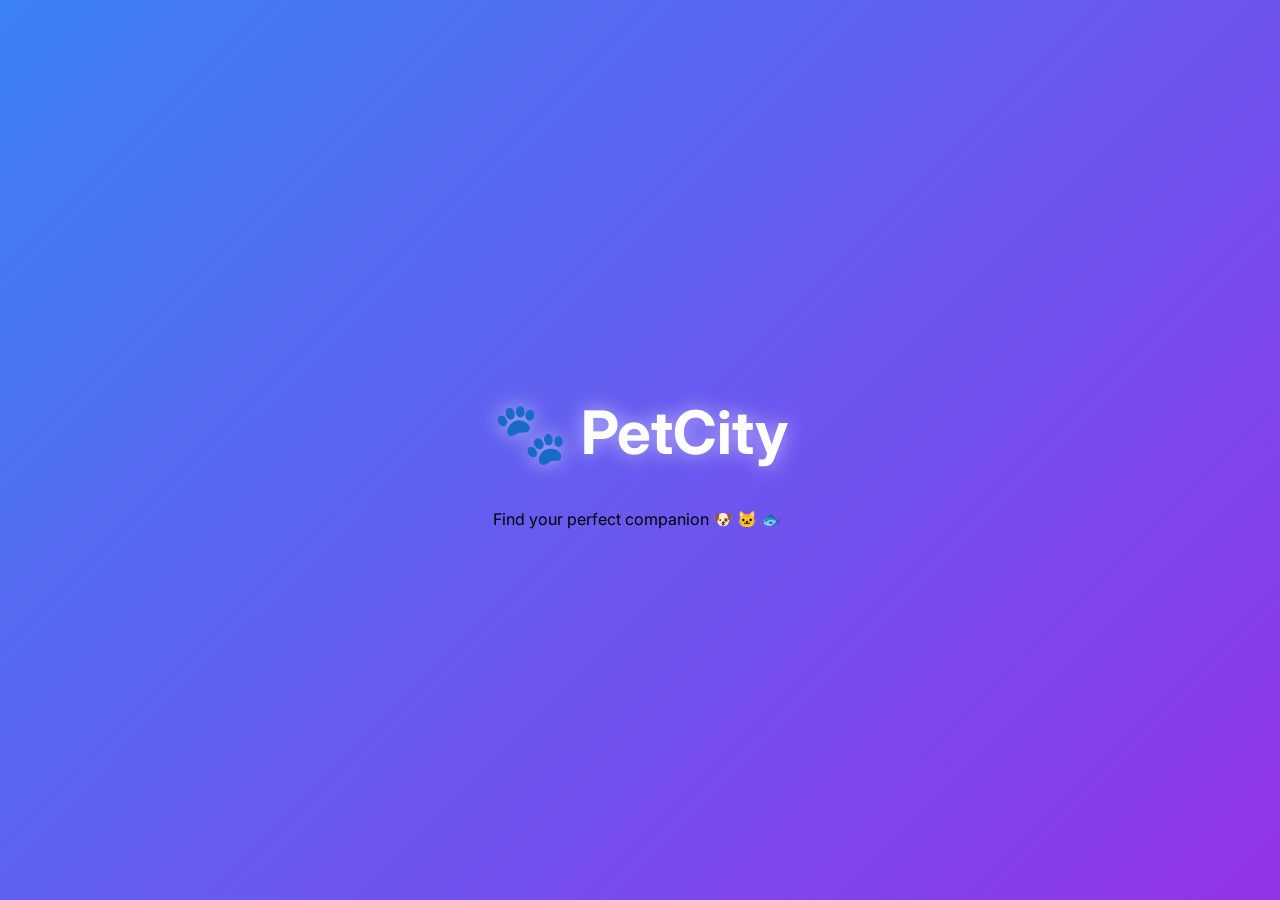
<file: pet/index.html>
<!DOCTYPE html>
<html>
<head>
  <title>PetCity</title>
  <link rel="stylesheet" href="css/styles.css">
  <link href="https://fonts.googleapis.com/css2?family=Inter&display=swap" rel="stylesheet">
</head>
<body>

<!-- SPLASH -->
<div id="splash">
  <div class="splash-content">
    <h1>🐾 PetCity</h1>
    <p>Find your perfect companion 🐶 🐱 🐟</p>
  </div>
</div>

<header class="navbar">
  <div class="logo" onclick="window.location.href='index.html'">
    🐾 PetCity
  </div>
  <div id="navButtons"></div>
</header>

<!-- HERO -->
<section class="hero">
  <h1>Welcome to PetCity</h1>
  <p>Find your perfect companion 🐶🐱🐟</p>
</section>

<!-- CONTROLS -->
<div class="controls">

  <div class="search-box">
    <input id="search" placeholder="Search pets..." oninput="UI.home()">
  </div>

  <div class="filter-buttons">
    <button onclick="UI.setFilter('', this)" class="active">All</button>
    <button onclick="UI.setFilter('Dog', this)">🐶 Dog</button>
    <button onclick="UI.setFilter('Cat', this)">🐱 Cat</button>
    <button onclick="UI.setFilter('Parrot', this)">🦜 Parrot</button>
    <button onclick="UI.setFilter('Hamster', this)">🐹 Hamster</button>
    <button onclick="UI.setFilter('Fish', this)">🐟 Fish</button>
  </div>

  <select id="sort" onchange="UI.home()">
    <option value="">Sort</option>
    <option value="az">A-Z</option>
    <option value="new">Newest</option>
  </select>

</div>

<!-- LOADER -->
<div id="loader">
  <div class="spinner"></div>
</div>

<!-- MAIN -->
<main id="app"></main>

<!-- SCRIPTS -->
<script src="js/storage.js"></script>
<script src="js/pets.js"></script>
<script src="js/upload.js"></script>
<script src="js/auth.js"></script>
<script src="js/admin.js"></script>
<script src="js/ui.js"></script>

<script>
window.onload = () => {

  UI.applyTheme();
  Auth.init();
  UI.updateNavbar();

  let splash = document.getElementById("splash");

  if(localStorage.getItem("skipSplash") === "true"){

    localStorage.removeItem("skipSplash");
    splash.style.display = "none";

    UI.showLoader();

    setTimeout(()=>{
      UI.home();
      UI.hideLoader();
    }, 100);

  } else {

    UI.showSplash(()=>{
      UI.showLoader();

      setTimeout(()=>{
        UI.home();
        UI.hideLoader();
      }, 100);
    });

  }
};

</script>

</body>
</html>
</file>
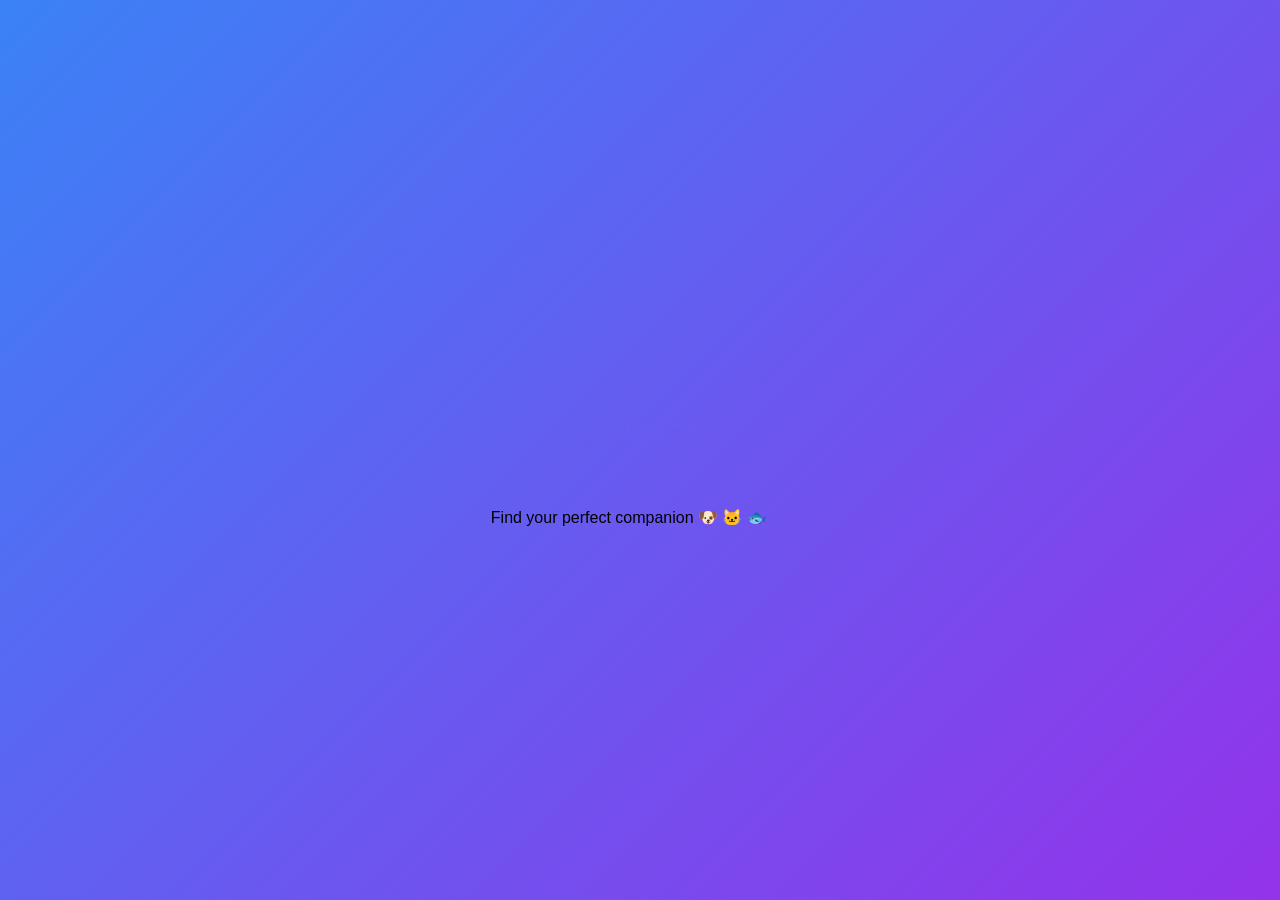
<file: pet/admin.html>
<!DOCTYPE html>
<html>
<head>
  <title>Admin - PetCity</title>
  <link rel="stylesheet" href="css/styles.css">
</head>
<body>

<header class="navbar">
  <div class="logo" onclick="window.location.href='index.html'">🐾 PetCity</div>
  <div id="navButtons"></div>
</header>

<main id="app"></main>

<script src="js/storage.js"></script>
<script src="js/pets.js"></script>
<script src="js/upload.js"></script>
<script src="js/auth.js"></script>   
<script src="js/admin.js"></script>
<script src="js/ui.js"></script>

<script>
window.onload = () => {
  UI.updateNavbar();

  let params = new URLSearchParams(window.location.search);
  let mode = params.get("mode");
  let id = params.get("id");

  if(mode === "add"){
    UI.addForm();
  }
  else if(mode === "edit"){
    UI.addForm(Number(id));
  }
  else{
    Admin.panel();
  }
};
</script>

</body>
</html>
</file>
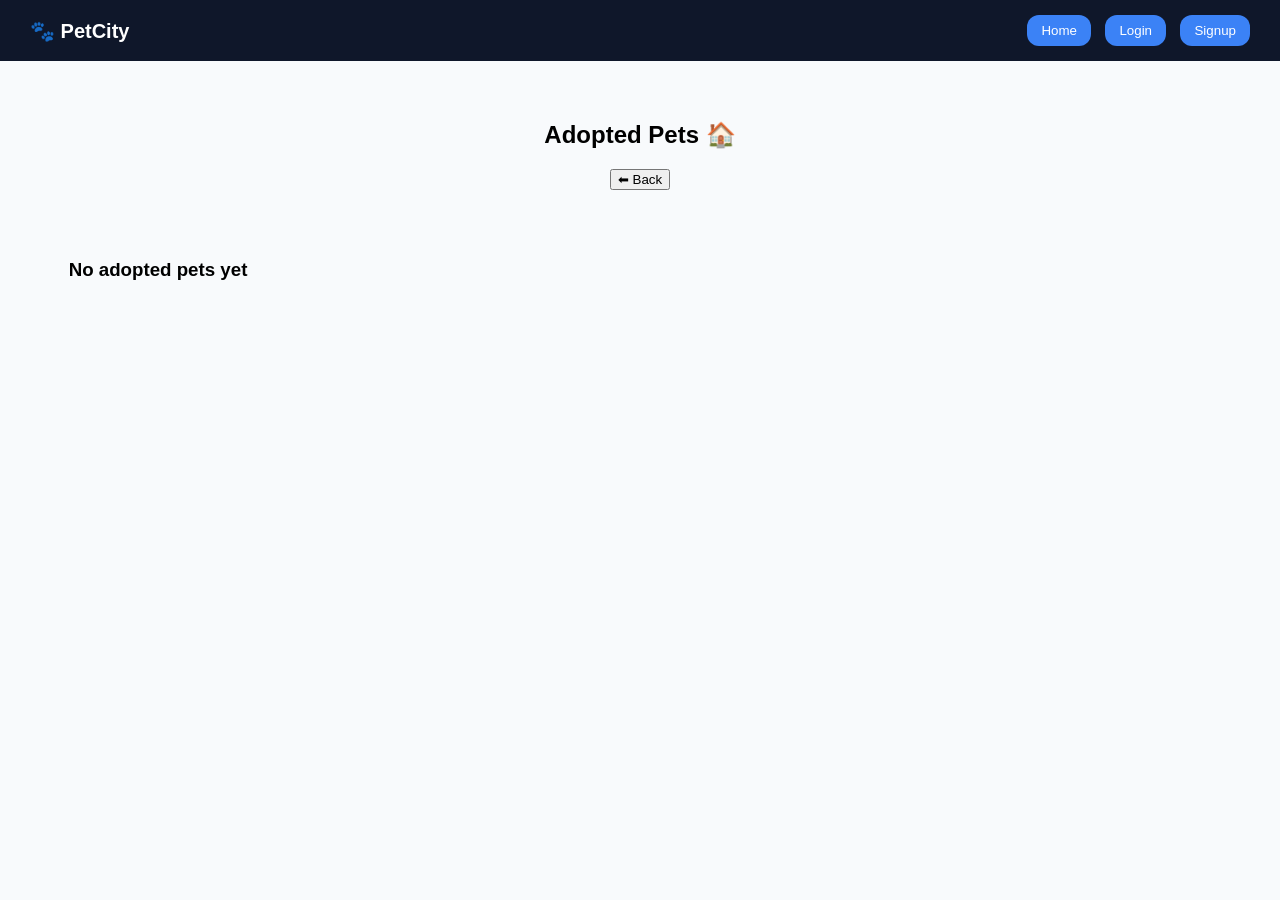
<file: pet/adopted.html>
<!DOCTYPE html>
<html>
<head>
  <title>Adopted Pets - PetCity</title>
  <link rel="stylesheet" href="css/styles.css">
</head>
<body>

<header class="navbar">
  <div class="logo" onclick="window.location.href='index.html'">🐾 PetCity</div>
  <div id="navButtons"></div>
</header>

<main id="app"></main>

<script src="js/storage.js"></script>
<script src="js/pets.js"></script>
<script src="js/upload.js"></script>
<script src="js/auth.js"></script>   
<script src="js/admin.js"></script>
<script src="js/ui.js"></script>
<script>
window.onload = () => {
   UI.applyTheme(); 
  UI.updateNavbar();
  Admin.viewAdopted();
};
</script>

</body>
</html>
</file>
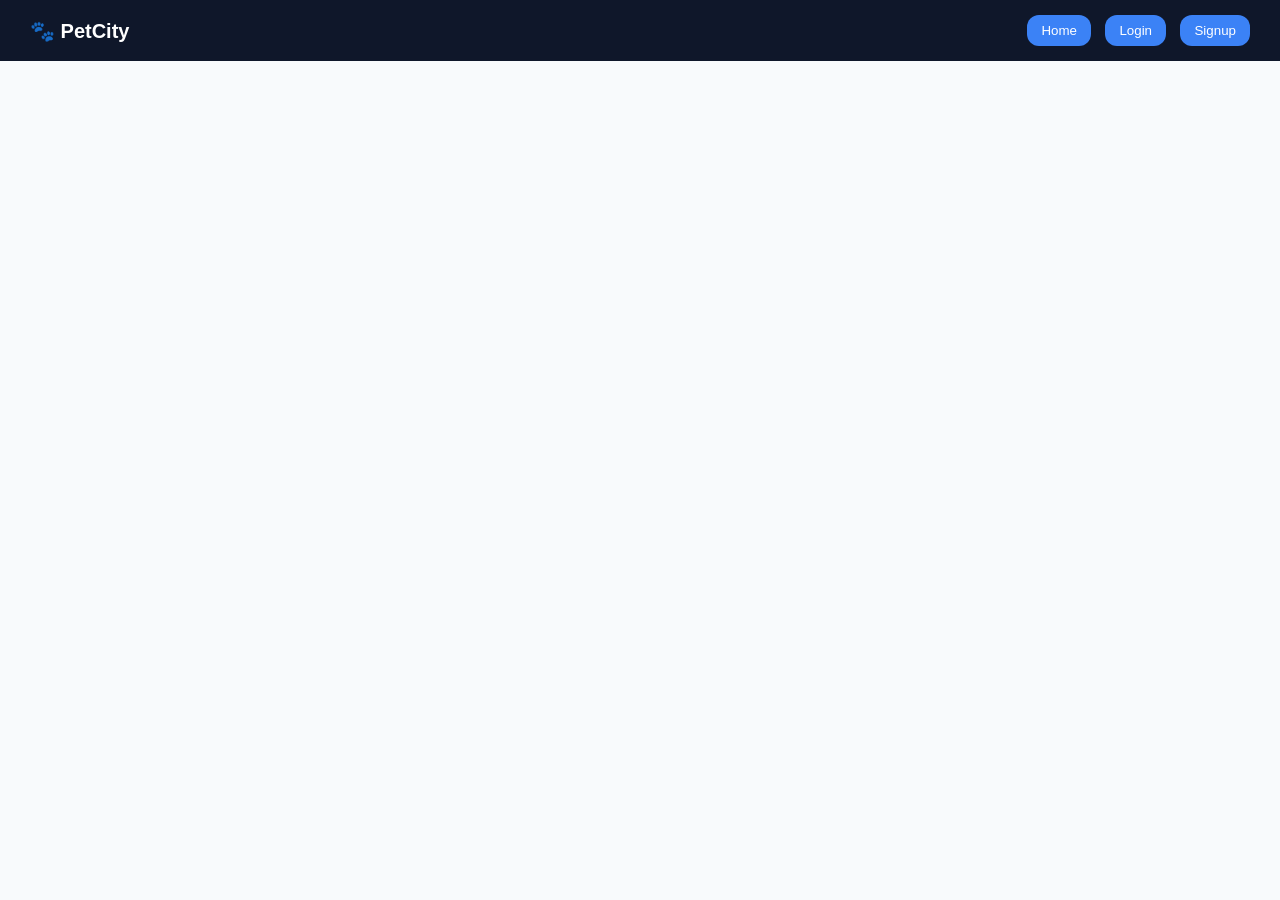
<file: pet/details.html>
<!DOCTYPE html>
<html>
<head>
  <title>Details - PetCity</title>
  <link rel="stylesheet" href="css/styles.css">
</head>
<body>

<header class="navbar">
  <div class="logo" onclick="window.location.href='index.html'">🐾 PetCity</div>
  <div id="navButtons"></div>
</header>

<main id="app"></main>

<script src="js/storage.js"></script>
<script src="js/pets.js"></script>
<script src="js/upload.js"></script>
<script src="js/auth.js"></script>   
<script src="js/admin.js"></script>
<script src="js/ui.js"></script>

<script>
window.onload = () => {
     UI.applyTheme(); 
  UI.updateNavbar();

  let params = new URLSearchParams(window.location.search);
  let id = params.get("id");

  UI.details(Number(id));
};
</script>

</body>
</html>
</file>
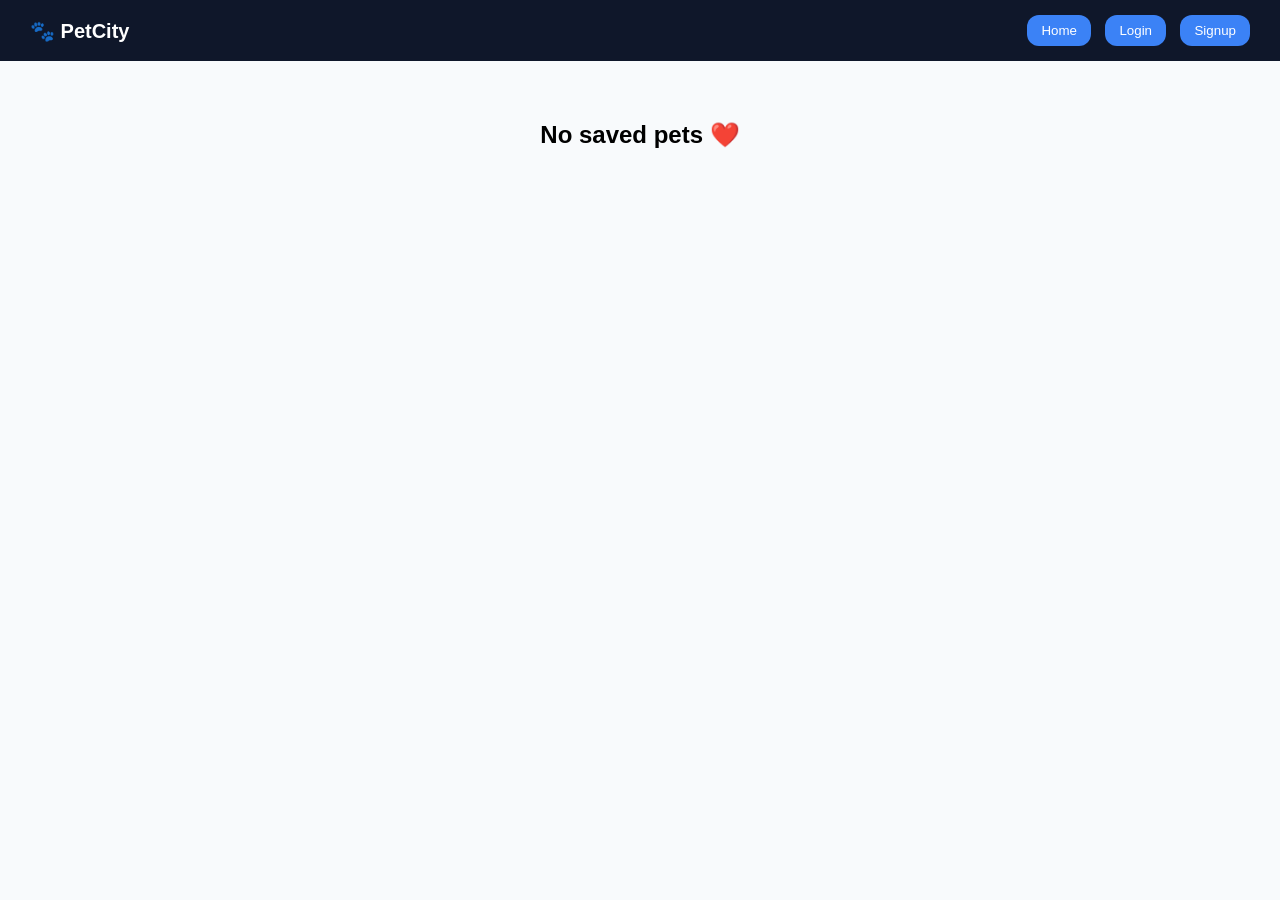
<file: pet/favorites.html>
<!DOCTYPE html>
<html>
<head>
  <title>Favorites - PetCity</title>
  <link rel="stylesheet" href="css/styles.css">
</head>
<body>

<header class="navbar">
  <div class="logo" onclick="window.location.href='index.html'">🐾 PetCity</div>
  <div id="navButtons"></div>
</header>

<main id="app"></main>

<script src="js/storage.js"></script>
<script src="js/pets.js"></script>
<script src="js/upload.js"></script>
<script src="js/auth.js"></script>   
<script src="js/admin.js"></script>
<script src="js/ui.js"></script>

<script>
window.onload = () => {
     UI.applyTheme(); 
  UI.updateNavbar();
  UI.favorites();
};
</script>

</body>
</html>
</file>
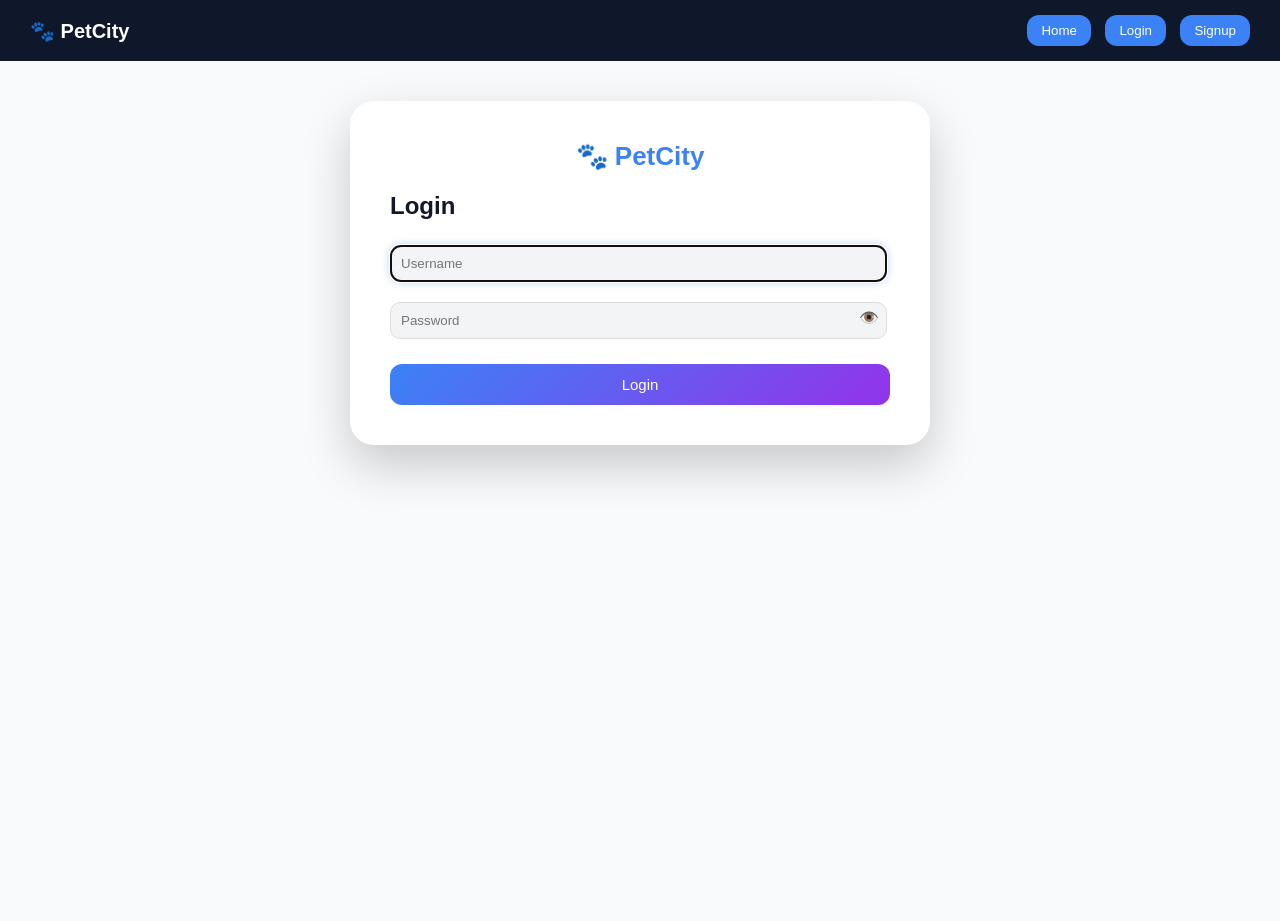
<file: pet/login.html>
<!DOCTYPE html>
<html>
<head>
  <title>Login - PetCity</title>
  <link rel="stylesheet" href="css/styles.css">
</head>
<body>

<header class="navbar">
  <div class="logo" onclick="window.location.href='index.html'">🐾 PetCity</div>
  <div id="navButtons"></div>
</header>

<main id="app"></main>

<script src="js/storage.js"></script>
<script src="js/auth.js"></script>
<script src="js/ui.js"></script>

<script>
window.onload = () => {
     UI.applyTheme(); 
  UI.updateNavbar();
  Auth.show();
};
</script>

</body>
</html>
</file>
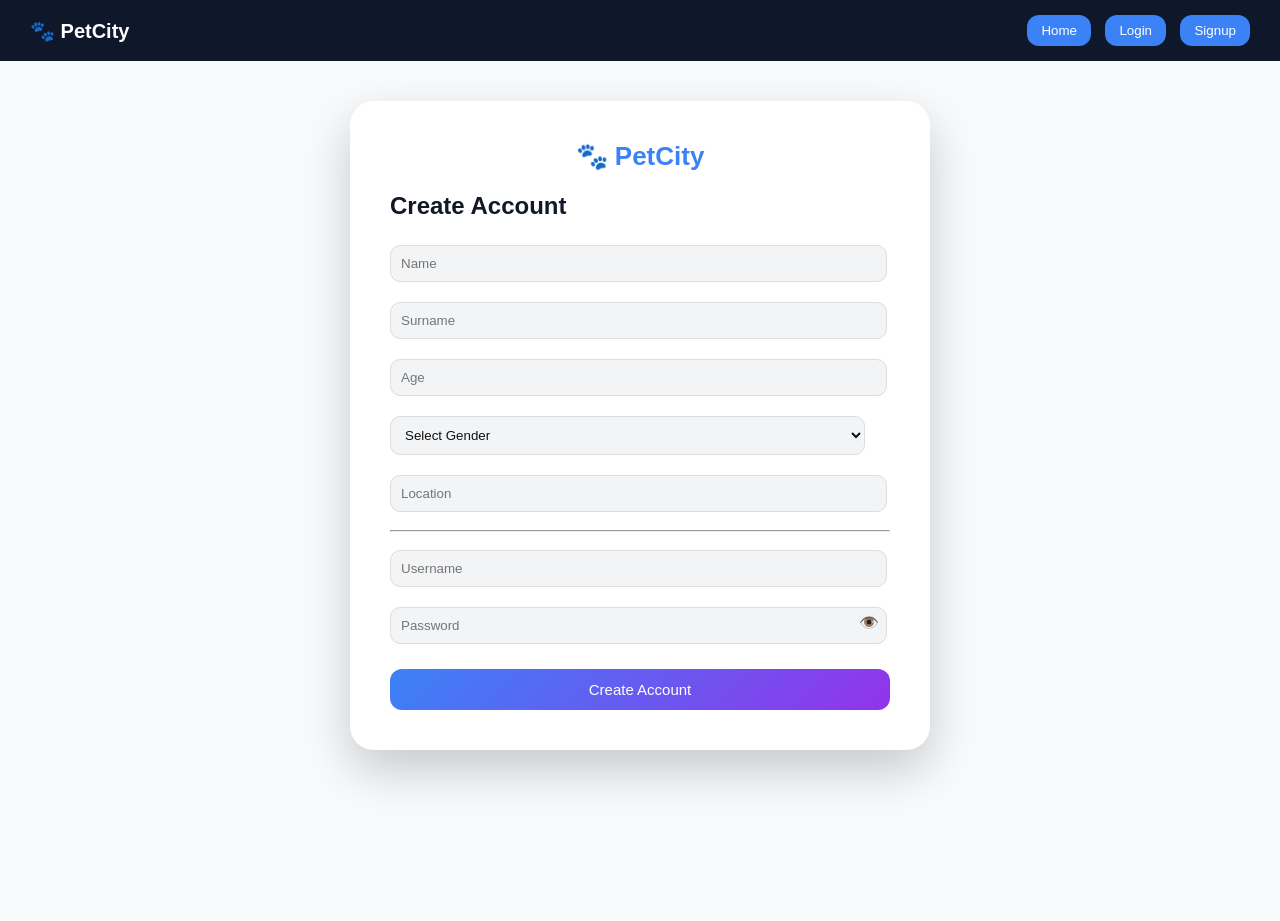
<file: pet/signup.html>
<!DOCTYPE html>
<html>
<head>
  <title>Signup - PetCity</title>
  <link rel="stylesheet" href="css/styles.css">
</head>
<body>

<header class="navbar">
  <div class="logo" onclick="window.location.href='index.html'">🐾 PetCity</div>
  <div id="navButtons"></div>
</header>

<main id="app"></main>

<script src="js/storage.js"></script>
<script src="js/auth.js"></script>
<script src="js/ui.js"></script>

<script>
window.onload = () => {
     UI.applyTheme(); 
  UI.updateNavbar();
  Auth.signupShow();
};
</script>

</body>
</html>
</file>
<file: pet/css/styles.css>
body{
  margin:0;
  font-family:'Inter', sans-serif;
  background:#f8fafc;
  transition:0.3s;
}

.dark{
  background:#0f172a;
  color:white;
}

/* NAVBAR */
.navbar{
  display:flex;
  justify-content:space-between;
  align-items:center;
  padding:15px 30px;
  background:#0f172a;
  color:white;
}

.logo{
  font-weight:bold;
  font-size:20px;
  cursor:pointer;
}

.navbar button{
  margin-left:10px;
  padding:8px 14px;
  border:none;
  border-radius:12px;
  background:#3b82f6;
  color:white;
  cursor:pointer;
  transition:.2s;
}

.navbar button:hover{
  transform:scale(1.1);
}

/* HERO */
.hero{
  text-align:center;
  padding:60px;
  background:linear-gradient(135deg,#3b82f6,#9333ea);
  color:white;
}

/* CONTROLS */
.controls{
  display:flex;
  justify-content:center;
  flex-wrap:wrap;
  gap:10px;
  margin:20px;
}

/* SEARCH */
.search-box{
  position:relative;
}

.search-box input{
  padding:12px 15px;
  width:220px;
  border-radius:25px;
  border:1px solid #ccc;
  outline:none;
  transition:0.3s;
}

.search-box input:focus{
  width:260px;
  border-color:#3b82f6;
  box-shadow:0 0 10px rgba(59,130,246,0.5);
}

/* FILTER BUTTONS */
.filter-buttons{
  display:flex;
  gap:8px;
  flex-wrap:wrap;
}

.filter-buttons button{
  padding:10px 15px;
  border:none;
  border-radius:20px;
  background:#e5e7eb;
  cursor:pointer;
  transition:0.3s;
}

.filter-buttons button:hover{
  background:#3b82f6;
  color:white;
  transform:scale(1.1);
}

.filter-buttons button.active{
  background:#3b82f6;
  color:white;
}

/* SORT */
.controls select{
  padding:12px;
  border-radius:20px;
  border:1px solid #ccc;
  cursor:pointer;
}

/* GRID */
.grid{
  display: grid;
  grid-template-columns: repeat(5, 1fr); 
  gap: 25px;
  padding: 30px;
}

/* 📱 RESPONSIVE */
@media(max-width:900px){
  .grid{
    grid-template-columns:repeat(2,1fr);
  }
}

@media(max-width:600px){
  .grid{
    grid-template-columns:1fr;
  }
}

/* CARD */
.card{
  background:white;
  border-radius:20px;
  overflow:hidden;
  box-shadow:0 10px 25px rgba(0,0,0,0.08);
  transition:all 0.3s ease;
  animation: fadeInUp 0.5s ease;
  transform:scale(1);
}

/* DARK MODE */
.dark .card{
  background:#1e293b;
}

/* HOVER EFFECT */
.card:hover{
  transform:translateY(-10px) scale(1.05);
  box-shadow:0 20px 40px rgba(0,0,0,0.2);
}

/* IMAGE */
.card img{
  width:100%;
  height:200px;
  object-fit:cover;
  cursor:pointer;
  transition:transform 0.4s ease;
}

/* IMAGE ZOOM ON HOVER */
.card:hover img{
  transform:scale(1.1);
}

/* CONTENT */
.card-content{
  padding:15px;
}

/* BUTTONS */
.card-content button{
  margin:5px;
  padding:6px 12px;
  border:none;
  border-radius:12px;
  cursor:pointer;
  background:#e5e7eb;
  transition:all 0.2s ease;
}

/* BUTTON HOVER */
.card-content button:hover{
  background:#3b82f6;
  color:white;
  transform:scale(1.05);
}

/* BUTTON CLICK FEEL */
.card-content button:active{
  transform:scale(0.95);
}
.card:hover{
  box-shadow:0 20px 40px rgba(0,0,0,0.2),
             0 0 10px rgba(59,130,246,0.2);
}

/*  BADGES */
.badge{
  display:inline-block;
  color:white;
  padding:6px 10px;
  border-radius:12px;
  font-size:12px;
  margin:8px 0;
}

/* STATUS COLORS */
.badge.available{
  background:#3b82f6;
}

.badge.pending{
  background:#f59e0b;
}

.badge.adopted{
  background:#ef4444;
}

/* FORMS */
.form-box{
  width:100%;
  max-width:500px;   /* 🔥 bigger */
  padding:40px;      /* 🔥 more space inside */
  border-radius:24px;
  box-shadow:0 20px 50px rgba(0,0,0,0.2);
  transition:0.3s;
}

/* LIGHT MODE */
.form-box{
  background:#ffffff;
  color:#111827;
}

/* DARK MODE */
.dark .form-box{
  background:#1e293b;
  color:white;
}

.form-box input,
.form-box select,
.form-box textarea{
  width:95%;
  margin:10px 0;
  padding:10px;
  border-radius:10px;
  border:1px solid #ddd;
}

.form-box button{
  width:100%;
  padding:10px;
  background:#3b82f6;
  color:white;
  border:none;
  border-radius:10px;
}

/* LOGO */
.form-logo{
  text-align:center;
  font-size:22px;
  font-weight:bold;
  margin-bottom:15px;
  color:#3b82f6;
  animation: fadeIn 0.8s ease;
}

/* PASSWORD */
.password-box{
  position:relative;
}

.password-box span{
  position:absolute;
  right:11px;
  top:16px;
  cursor:pointer;
}

/* TOAST */
.toast{
  position:fixed;
  top:20px;
  right:20px;
  background:#3b82f6;
  color:white;
  padding:10px 15px;
  border-radius:10px;
  box-shadow:0 5px 15px rgba(0,0,0,0.2);
  animation: fadeIn 0.3s ease;
}

/* PAGE ANIMATION */
#app{
  animation: fadePage 0.3s ease;
}

@keyframes fadePage{
  from{opacity:0; transform:translateY(10px);}
  to{opacity:1; transform:translateY(0);}
}

@keyframes fadeIn{
  from{opacity:0; transform:translateY(-10px);}
  to{opacity:1; transform:translateY(0);}
}

@keyframes fadeInUp{
  from{opacity:0; transform:translateY(10px);}
  to{opacity:1; transform:translateY(0);}
}

/* ADMIN BUTTONS */
.approve{
  background:#22c55e;
  color:white;
  border:none;
  padding:8px 12px;
  border-radius:10px;
  cursor:pointer;
  margin:5px;
}

.approve:hover{
  background:#16a34a;
}

.deny{
  background:#ef4444;
  color:white;
  border:none;
  padding:8px 12px;
  border-radius:10px;
  cursor:pointer;
  margin:5px;
}

.deny:hover{
  background:#dc2626;
}

/* BACK BUTTON */
.back-btn{
  background:#e5e7eb;
  border:none;
  padding:10px 16px;
  border-radius:12px;
  cursor:pointer;
}

.back-btn:hover{
  background:#cbd5f5;
}
/* ADMIN PANEL */
.admin-container{
  padding:20px;
  text-align:center;
}

.admin-container h2{
  margin-bottom:20px;
}

/* ACTION BUTTONS */
.admin-actions{
  display:flex;
  justify-content:center;
  gap:15px;
  margin-bottom:25px;
}

/* BUTTON TYPES */
.primary-btn{
  background:#3b82f6;
  color:white;
  padding:10px 18px;
  border:none;
  border-radius:12px;
  cursor:pointer;
}

.primary-btn:hover{
  background:#2563eb;
}

.secondary-btn{
  background:#9333ea;
  color:white;
  padding:10px 18px;
  border:none;
  border-radius:12px;
  cursor:pointer;
}

.secondary-btn:hover{
  background:#7e22ce;
}

/* EDIT & DELETE */
.edit-btn{
  background:#facc15;
  border:none;
  padding:6px 10px;
  border-radius:10px;
  cursor:pointer;
  margin:5px;
}

.delete-btn{
  background:#ef4444;
  color:white;
  border:none;
  padding:6px 10px;
  border-radius:10px;
  cursor:pointer;
  margin:5px;
}
.form-box textarea{
  height:80px;
  resize:none;
}
:root{
  --section-bg:#f1f5f9;
}

.dark{
  --section-bg:#1e293b;
}

.auth-page{
  min-height:100vh;
  display:flex;
  justify-content:center;
  align-items:center;
  background:linear-gradient(135deg,#0f172a,#1e293b);
  padding:20px;
}
#app{
  padding:40px 20px;
}

/* When form is rendered */
#app:has(.form-box){
  min-height:calc(100vh - 120px);
  display:flex;
  justify-content:center;
  align-items:center;
}
/* hide hero + filters when login/signup is open */
#app:has(.form-box) ~ .hero,
#app:has(.form-box) ~ .controls{
  display:none;
}
/* SPLASH SCREEN */
#splash{
  position:fixed;
  top:0;
  left:0;
  width:100%;
  height:100%;
  background:linear-gradient(135deg,#3b82f6,#9333ea);
  display:flex;
  justify-content:center;
  align-items:center;
  z-index:9999;
  transition:opacity 0.8s ease;
}

/* LOGO */
.splash-content h1{
  font-size:60px;
  color:white;
  animation: logoAnim 1.5s ease;
}

/* ANIMATION */
@keyframes logoAnim{
  0%{
    transform:scale(0.5);
    opacity:0;
  }
  50%{
    transform:scale(1.2);
  }
  100%{
    transform:scale(1);
    opacity:1;
  }
}
.splash-content h1{
  text-shadow:0 0 20px rgba(255,255,255,0.6);
}
/* PAGE TRANSITION */
#app{
  animation: pageFade 0.4s ease;
}

@keyframes pageFade{
  from{
    opacity:0;
    transform:translateY(10px);
  }
  to{
    opacity:1;
    transform:translateY(0);
  }
}
button{
  transition: all 0.2s ease;
}

button:active{
  transform:scale(0.95);
}
/* LOADER */
#loader{
  position:fixed;
  top:0;
  left:0;
  width:100%;
  height:100%;
  background:rgba(15,23,42,0.6);
  display:none;
  justify-content:center;
  align-items:center;
  z-index:9999;
}

.spinner{
  width:50px;
  height:50px;
  border:5px solid #ddd;
  border-top:5px solid #3b82f6;
  border-radius:50%;
  animation: spin 1s linear infinite;
}

@keyframes spin{
  to{ transform:rotate(360deg); }
}

.navbar button{
  position:relative;
  overflow:hidden;
}

.navbar button::after{
  content:"";
  position:absolute;
  width:0;
  height:100%;
  left:0;
  top:0;
  background:rgba(255,255,255,0.2);
  transition:0.3s;
}

.navbar button:hover::after{
  width:100%;
}

/* MOVE FORM HIGHER */
#app:has(.form-box){
  align-items:flex-start;   /* instead of center */
  padding-top:40px;         /* push it up near search */
}
.form-box input,
.form-box select{
  background:#f3f4f6;
  color:#111;
  border:1px solid #ddd;
}

.dark .form-box input,
.dark .form-box select{
  background:#0f172a;
  color:white;
  border:1px solid #334155;
}
.form-box input:focus,
.form-box select:focus{
  border-color:#3b82f6;
  box-shadow:0 0 8px rgba(59,130,246,0.4);
}
.form-box button{
  margin-top:15px;
  padding:12px;
  font-size:15px;
  border-radius:12px;
  background:linear-gradient(135deg,#3b82f6,#9333ea);
  transition:0.3s;
}

.form-box button:hover{
  transform:scale(1.05);
}
.form-logo{
  font-size:26px;
  margin-bottom:10px;
}

.form-box h2{
  margin-bottom:15px;
}
.card{
  cursor:pointer;
}
.badge.adopted{
  background:#ef4444;
  color:white;
}
.card-content {
    padding: 15px;
}
.skeleton{
  height:300px;
  background:linear-gradient(
    90deg,
    #eee 25%,
    #ddd 50%,
    #eee 75%
  );
  background-size:200% 100%;
  animation: shimmer 1.5s infinite;
}

@keyframes shimmer{
  0%{background-position:-200% 0;}
  100%{background-position:200% 0;}
}
/* Tablet */
@media(max-width:1100px){
  .grid{
    grid-template-columns: repeat(3, 1fr);
  }
}

/* Small tablet */
@media(max-width:800px){
  .grid{
    grid-template-columns: repeat(2, 1fr);
  }
}

/* Mobile */
@media(max-width:500px){
  .grid{
    grid-template-columns: 1fr;
  }
}
.card img{
  height: 180px; /* slightly smaller for 5 layout */
}
</file>
